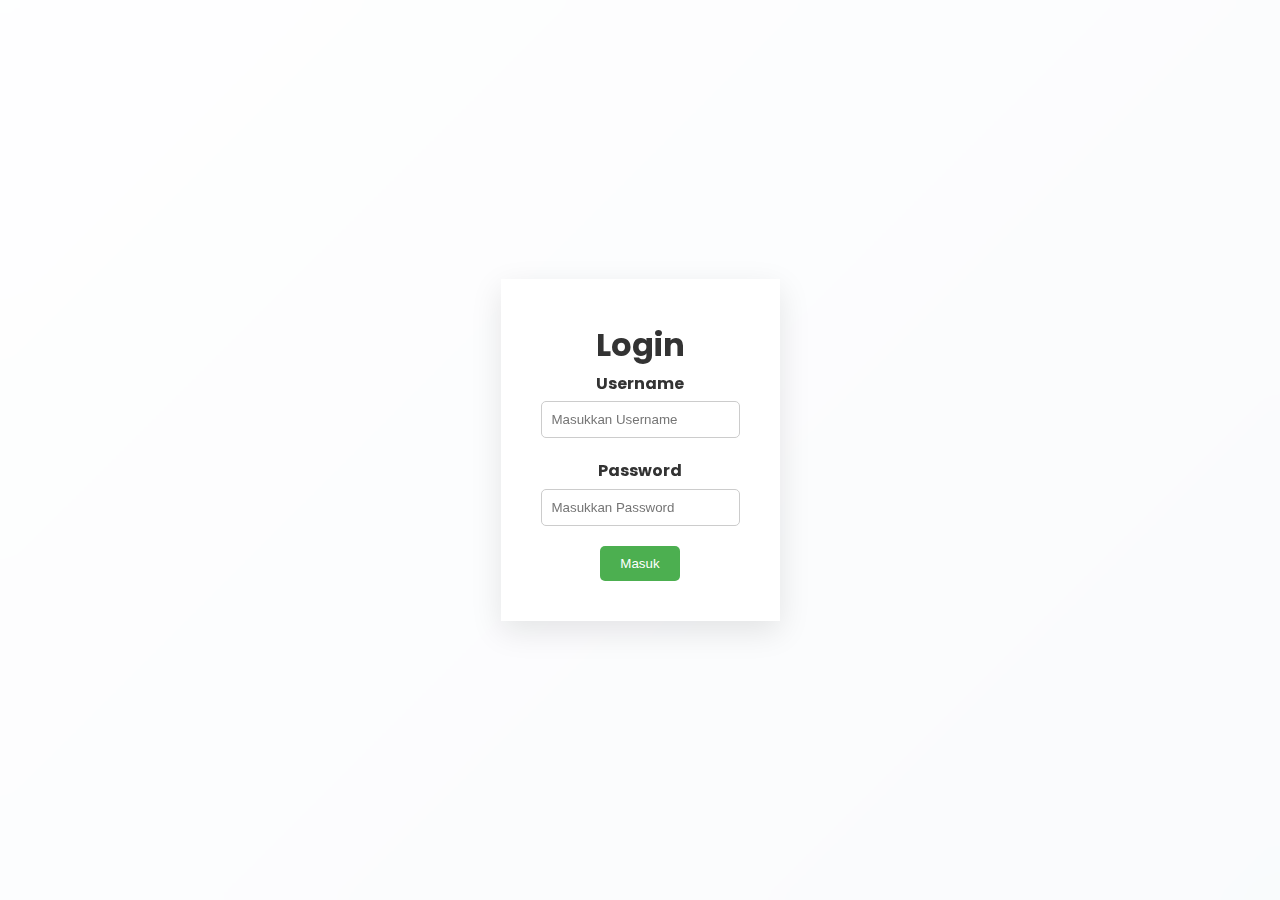
<file: index.html>
<!DOCTYPE html>
<html lang="id">
<head>
    <meta charset="UTF-8">
    <meta name="viewport" content="width=device-width, initial-scale=1.0">
    <title>Motivasi Tuan Kribo</title>
    <link rel="stylesheet" href="stylesheet.css">
    <link href="https://fonts.googleapis.com/css2?family=Poppins:wght@400;600&display=swap" rel="stylesheet">
    <link rel="stylesheet" href="https://cdnjs.cloudflare.com/ajax/libs/animate.css/4.1.1/animate.min.css">
</head>
<body>
    <!-- Halaman Login -->
    <div id="login-page" class="login-container animate__animated animate__fadeIn">
        <div class="login-box">
            <h1>Login</h1>
            <form id="login-form">
                <div class="input-group">
                    <label for="username">Username</label>
                    <input type="text" id="username" placeholder="Masukkan Username" required>
                </div>
                <div class="input-group">
                    <label for="password">Password</label>
                    <input type="password" id="password" placeholder="Masukkan Password" required>
                </div>
                <button type="submit" class="login-button">Masuk</button>
            </form>
        </div>
    </div>

    <!-- Halaman Utama (Tersembunyi Awalnya) -->
    <div id="main-page" class="container" style="display: none;">
        <!-- Gambar -->
        <div class="image-container animate__animated animate__fadeIn">
            <img src="IMG-20241221-WA0577.jpg" alt="Foto Motivasi" class="responsive-image">
        </div>

        <!-- Video -->
        <div class="video-container animate__animated animate__fadeInUp">
            <video controls class="responsive-video">
                <source src="VID-20250105-WA0518.mp4" type="video/mp4">
                Browser Anda tidak mendukung tag video.
            </video>
        </div>

        <!-- Teks Motivasi -->
        <div class="text-container animate__animated animate__fadeInUp">
            <p class="motivational-text">
                Aku Tumbuh Tanpa Sesosok Orang Tua. Aku Ingin Mencita Citakan Diri Ku Sendiri. Jangan Pernah Putus Semangat. Jangan Berhenti. Jangan Dengarkan Orang Lain Hal Yang Tidak Penting. Pelajari Literasi Agar Kamu Dapat Memahami Dengan Baik Dan Bijak...<br><br>
                <strong>"Tetap Lah Tumbuh. Percaya Lah Pada Hati Diri Sendiri Karena Isi Hati Tak Akan Dapat Di Baca Oleh Manusia Kecuali Tuhan. Tetap Lah Tumbuh Semangat Berjuang Karena Kehidupan Berjalan Melewati Hari, Waktu, Bulan, Dan Tahun. Semangat Lah Tetap Tumbuh. Ambil Sisi Baik Dari Apa Yang Orang Lain Bicarakan Dan Itu Adalah Motivasi. Hal Yang Tidak Penting Jangan Kamu Urai, Anggap Saja Angin Angin Yang Berhembus. Terima Kasih."</strong><br><br>
                <em>Di Lansir oleh Tuan Kribo</em>
            </p>
        </div>
    </div>

    <script src="main.js"></script>
</body>
</html>
</file>
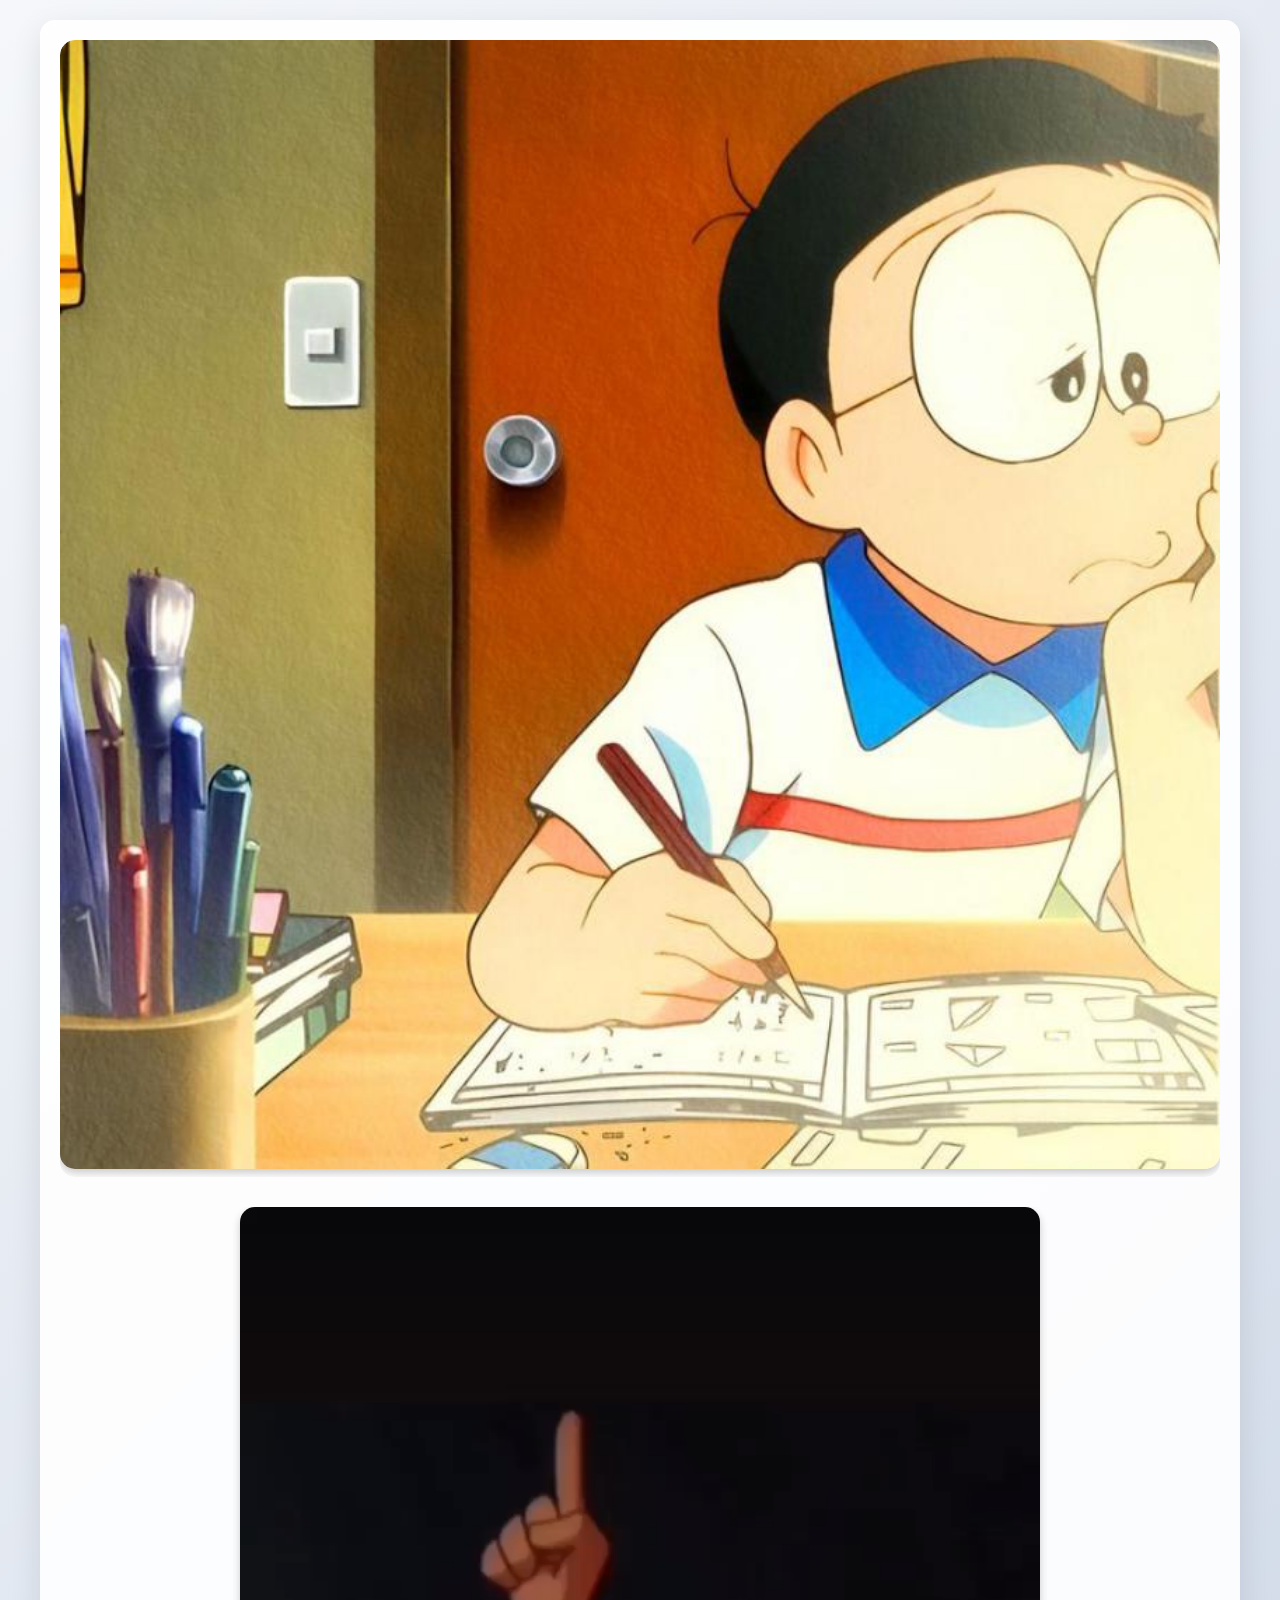
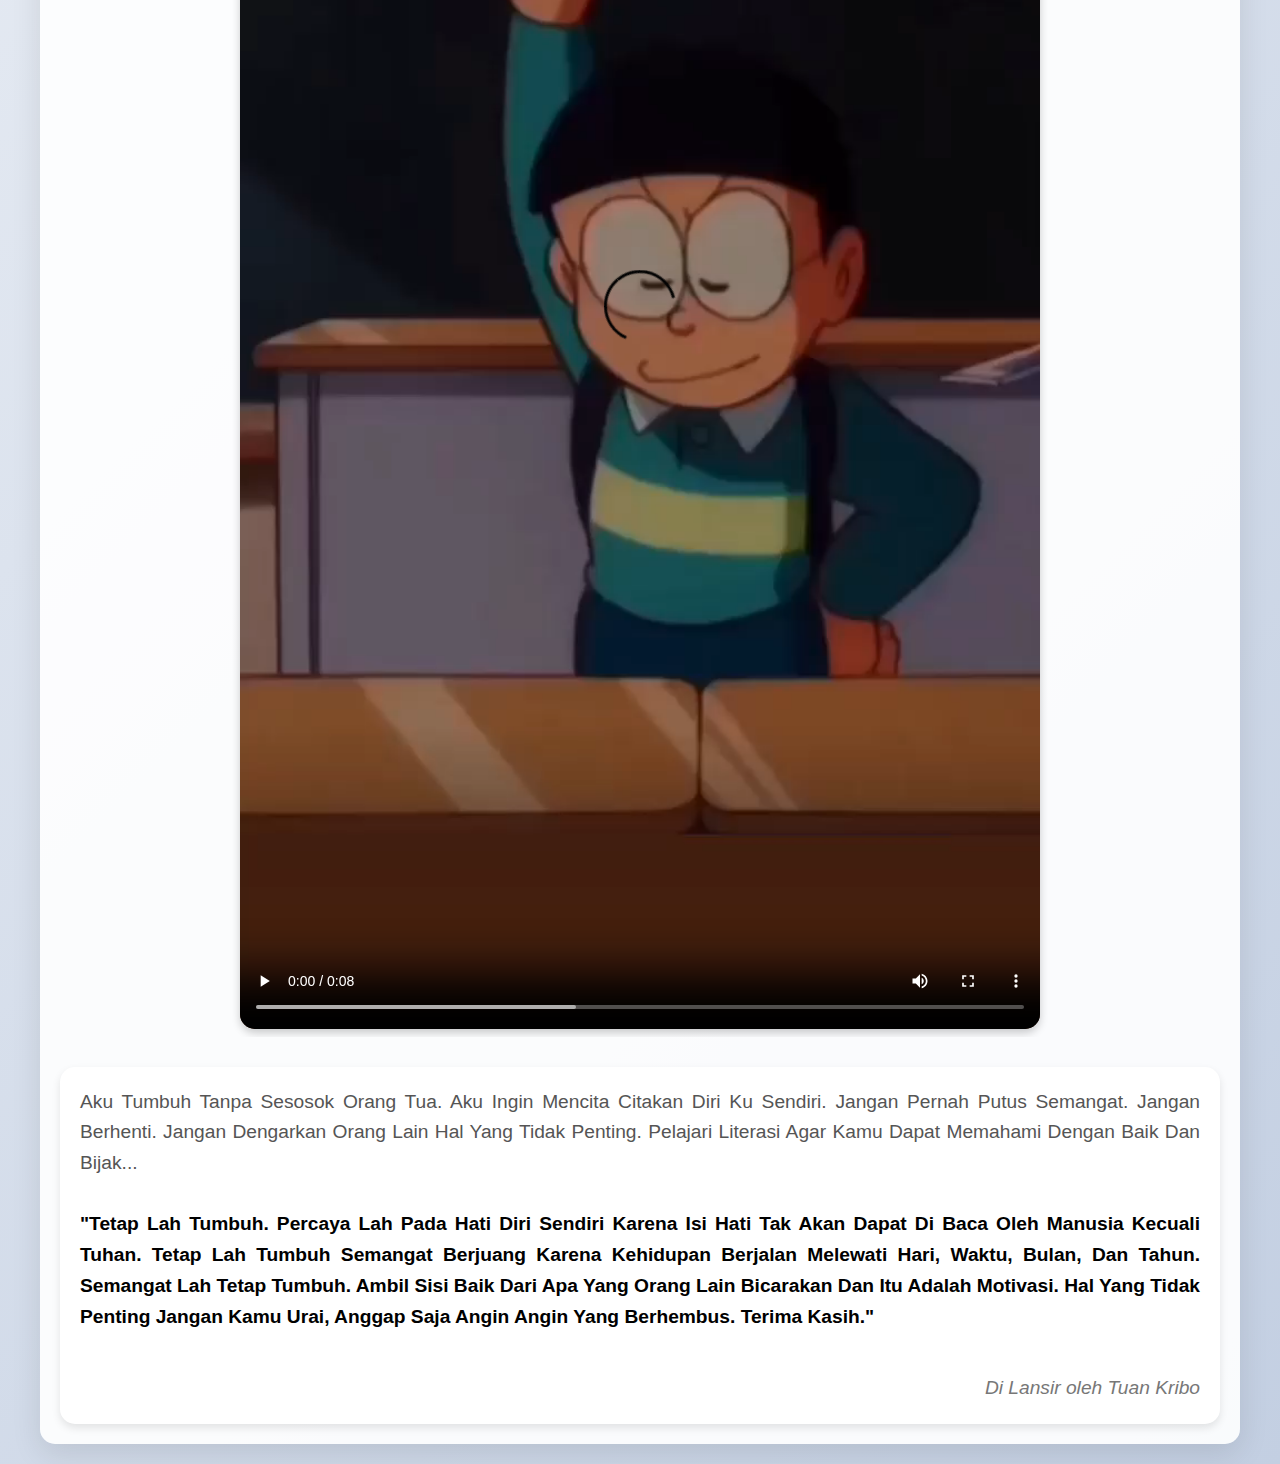
<file: index copy.html>
<!DOCTYPE html>
<html lang="id">
<head>
    <meta charset="UTF-8">
    <meta name="viewport" content="width=device-width, initial-scale=1.0">
    <title>Motivasi Tuan Kribo</title>
    <link rel="stylesheet" href="stylesheet.css">
</head>
<body>
    <div class="container">
        <!-- Gambar -->
        <div class="image-container">
            <img src="IMG-20241221-WA0577.jpg" alt="Foto Motivasi" class="responsive-image">
        </div>

        <!-- Video -->
        <div class="video-container">
            <video controls class="responsive-video">
                <source src="VID-20250105-WA0518.mp4" type="video/mp4">
                Browser Anda tidak mendukung tag video.
            </video>
        </div>

        <!-- Teks Motivasi -->
        <div class="text-container">
            <p class="motivational-text">
                Aku Tumbuh Tanpa Sesosok Orang Tua. Aku Ingin Mencita Citakan Diri Ku Sendiri. Jangan Pernah Putus Semangat. Jangan Berhenti. Jangan Dengarkan Orang Lain Hal Yang Tidak Penting. Pelajari Literasi Agar Kamu Dapat Memahami Dengan Baik Dan Bijak...<br><br>
                <strong>"Tetap Lah Tumbuh. Percaya Lah Pada Hati Diri Sendiri Karena Isi Hati Tak Akan Dapat Di Baca Oleh Manusia Kecuali Tuhan. Tetap Lah Tumbuh Semangat Berjuang Karena Kehidupan Berjalan Melewati Hari, Waktu, Bulan, Dan Tahun. Semangat Lah Tetap Tumbuh. Ambil Sisi Baik Dari Apa Yang Orang Lain Bicarakan Dan Itu Adalah Motivasi. Hal Yang Tidak Penting Jangan Kamu Urai, Anggap Saja Angin Angin Yang Berhembus. Terima Kasih."</strong><br><br>
                <em>Di Lansir oleh Tuan Kribo</em>
            </p>
        </div>
    </div>
</body>
</html>
</file>
<file: stylesheet.css>
/* Reset CSS */
* {
    margin: 0;
    padding: 0;
    box-sizing: border-box;
}

body {
    font-family: 'Poppins', sans-serif;
    background: linear-gradient(135deg, #f5f7fa, #c3cfe2);
    color: #333;
    line-height: 1.6;
    min-height: 100vh;
    display: flex;
    justify-content: center;
    align-items: center;
}

/* Halaman Login */
.login-container {
    display: flex;
    justify-content: center;
    align-items: center;
    min-height: 100vh;
    width: 100%;
    background: rgba(255, 255, 255, 0.9);
    backdrop-filter: blur(10px);
}

.login-box {
    background: #fff;
    padding: 40px;
    border-radius ```css
    : 15px;
    box-shadow: 0 10px 30px rgba(0, 0, 0, 0.1);
    text-align: center;
}

.input-group {
    margin-bottom: 20px;
}

.input-group label {
    display: block;
    margin-bottom: 5px;
    font-weight: bold;
}

.input-group input {
    width: 100%;
    padding: 10px;
    border: 1px solid #ccc;
    border-radius: 5px;
}

.login-button {
    background-color: #4CAF50;
    color: white;
    padding: 10px 20px;
    border: none;
    border-radius: 5px;
    cursor: pointer;
    transition: background-color 0.3s ease;
}

.login-button:hover {
    background-color: #45a049;
}

/* Halaman Utama */
.container {
    max-width: 1200px;
    margin: 20px;
    padding: 20px;
    text-align: center;
    background: rgba(255, 255, 255, 0.9);
    border-radius: 15px;
    box-shadow: 0 10px 30px rgba(0, 0, 0, 0.1);
}

/* Gambar Responsif */
.image-container {
    margin-bottom: 30px;
    overflow: hidden;
    border-radius: 15px;
    transition: transform 0.3s ease;
}

.image-container:hover {
    transform: scale(1.05);
}

.responsive-image {
    width: 100%;
    height: auto;
    border-radius: 15px;
    box-shadow: 0 4px 8px rgba(0, 0, 0, 0.2);
}

/* Video Responsif */
.video-container {
    margin-bottom: 30px;
    overflow: hidden;
    border-radius: 15px;
    transition: transform 0.3s ease;
}

.video-container:hover {
    transform: scale(1.05);
}

.responsive-video {
    width: 100%;
    max-width: 800px;
    height: auto;
    border-radius: 15px;
    box-shadow: 0 4px 8px rgba(0 , 0, 0, 0.2);
}

/* Teks Motivasi */
.text-container {
    background-color: #fff;
    padding: 20px;
    border-radius: 15px;
    box-shadow: 0 4px 8px rgba(0, 0, 0, 0.1);
}

.motivational-text {
    font-size: 1.2em;
    text-align: justify;
    color: #555;
}

.motivational-text strong {
    color: #000;
    font-weight: bold;
}

.motivational-text em {
    display: block;
    margin-top: 10px;
    font-style: italic;
    text-align: right;
    color: #777;
}

/* Responsif untuk Layar Kecil */
@media (max-width: 768px) {
    .motivational-text {
        font-size: 1em;
    }
}
</file>
